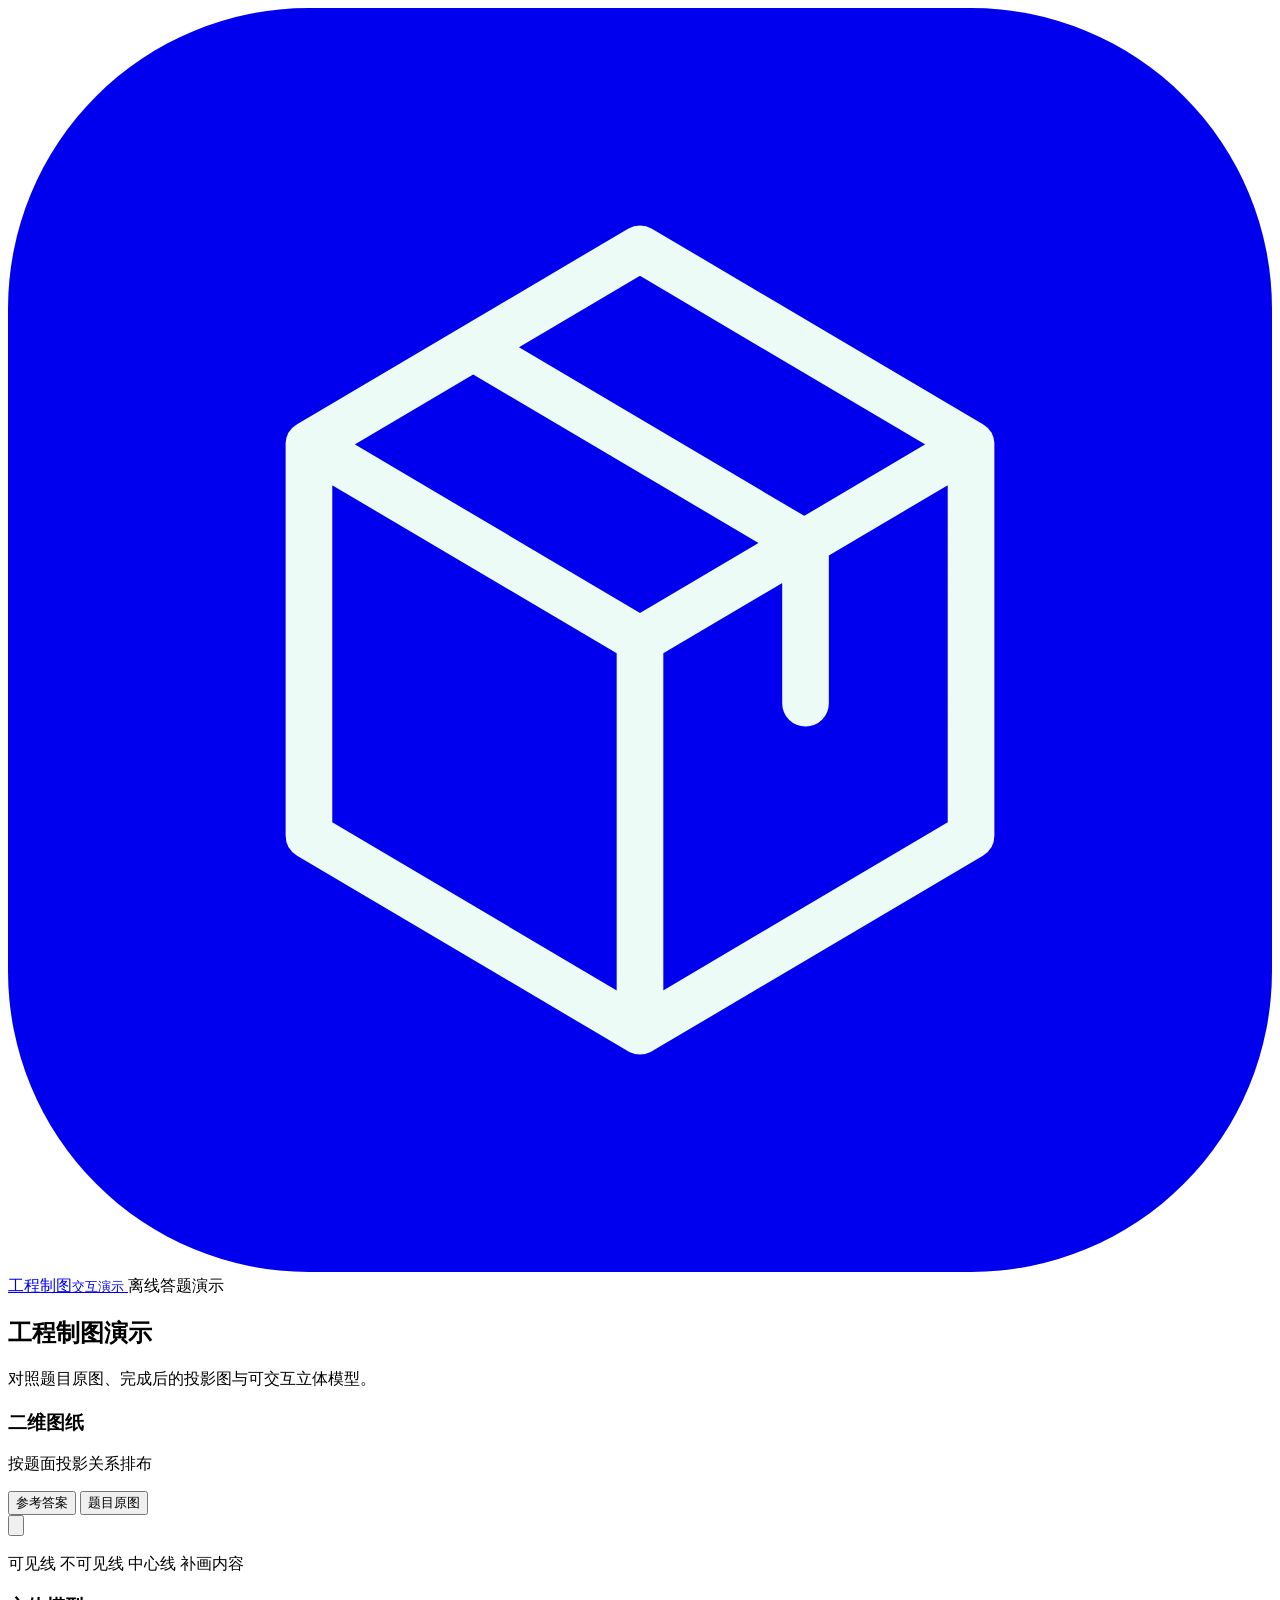
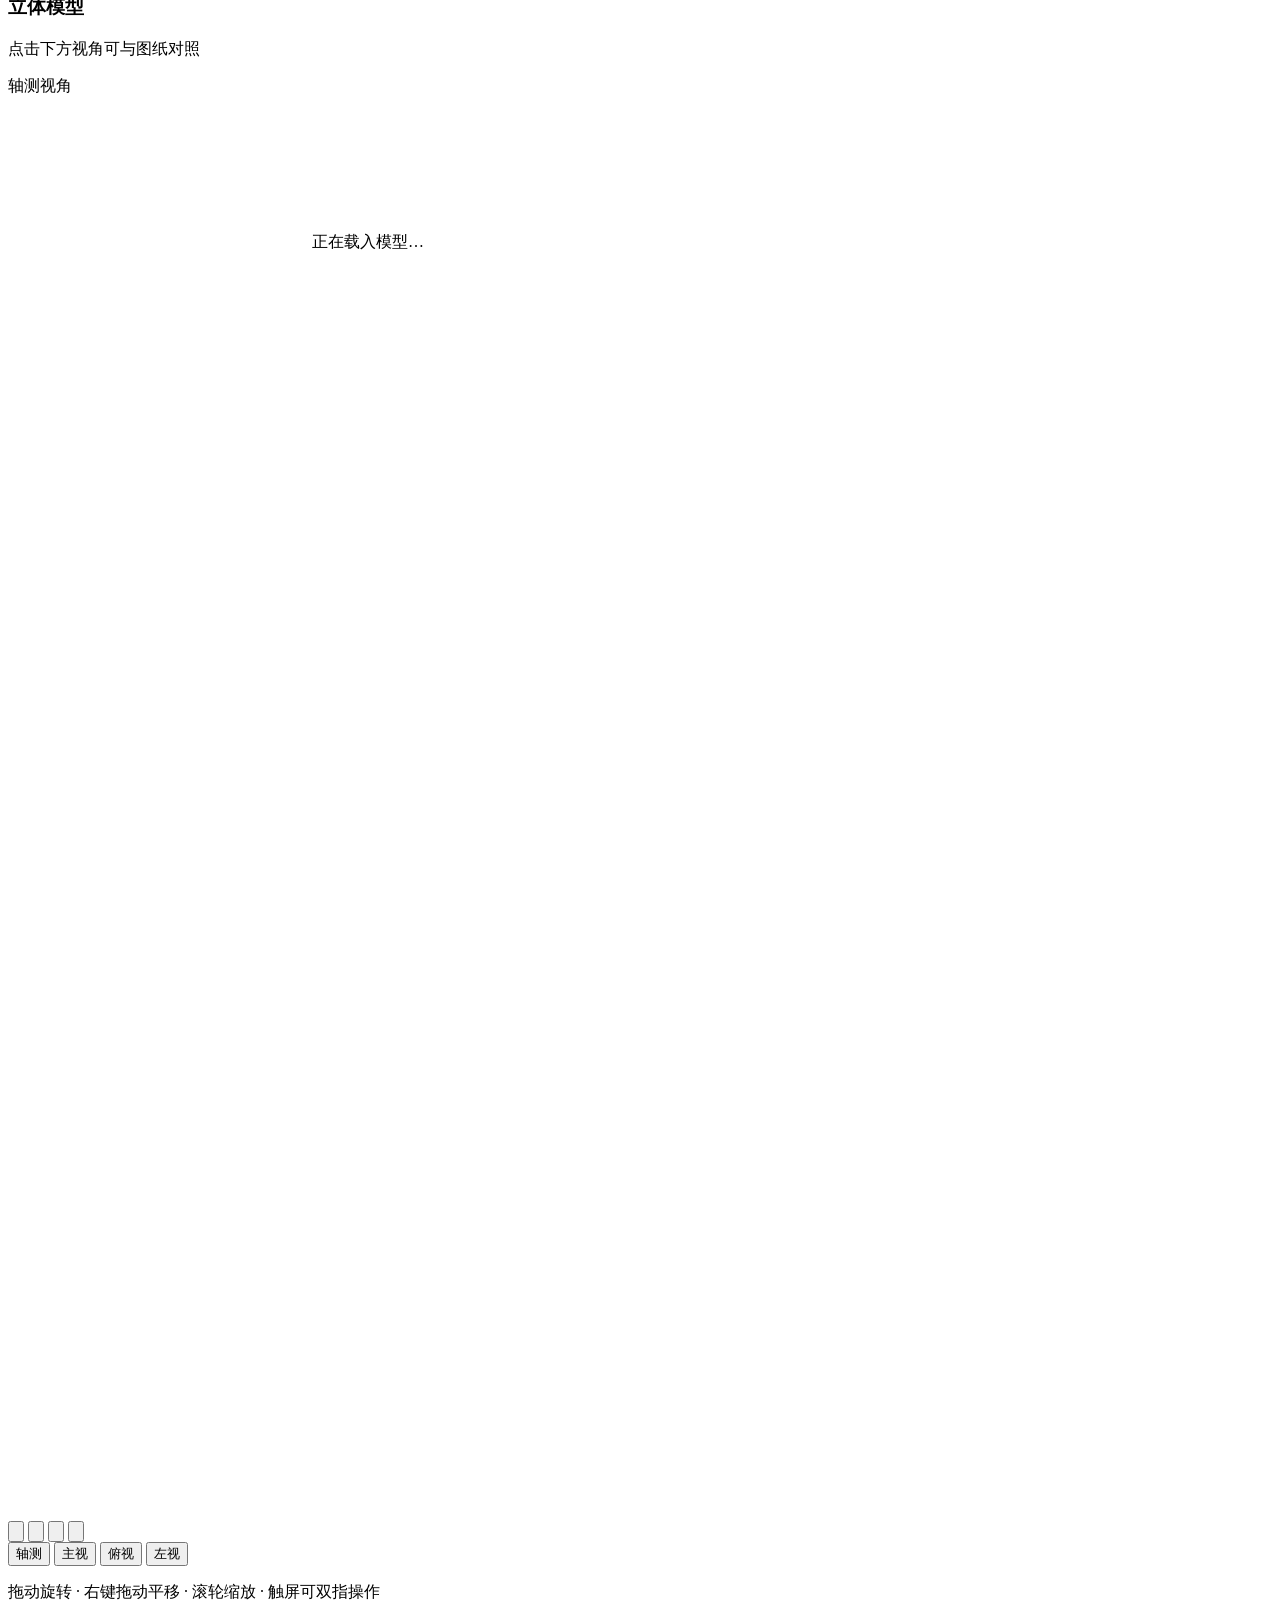
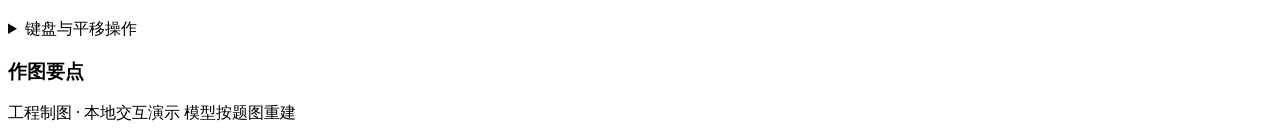
<file: .agents/skills/engineering-drawing-3d/assets/index.html>
<!doctype html>
<html lang="zh-CN">
<head>
<meta charset="utf-8">
<meta name="viewport" content="width=device-width, initial-scale=1">
<meta name="color-scheme" content="light">
<title>工程制图 · 交互演示</title>
<style>/* INLINE_STYLE */</style>
</head>
<body>
<header class="topbar">
  <div class="top-inner">
    <a href="#q1" class="brand" aria-label="工程制图，返回第 1 题">
      <svg viewBox="0 0 42 42" aria-hidden="true"><rect width="42" height="42" rx="10" fill="currentColor"/><path d="m21 8 11 6.5v13L21 34l-11-6.5v-13l11-6.5Zm0 13v13m-11-19.5L21 21l11-6.5M15.5 11.3l11 6.5v5.3" stroke="#edfbf6" stroke-width="1.55" fill="none" stroke-linecap="round" stroke-linejoin="round"/></svg>
      <span>工程制图<span class="brand-divider"></span><small>交互演示</small></span>
    </a>
    <span class="offline"><span aria-hidden="true"></span>离线答题演示</span>
  </div>
</header>
<main>
  <section class="introduction" aria-labelledby="main-title">
    <div>
      <h1 id="main-title">工程制图演示</h1>
      <p>对照题目原图、完成后的投影图与可交互立体模型。</p>
    </div>
    <div class="source-tag"></div>
  </section>
  <nav id="questions" aria-label="选择题号"></nav>
  <section class="question" aria-labelledby="question-title">
    <header class="question-header">
      <span id="question-code" class="question-code"></span>
      <div>
        <h2 id="question-title" tabindex="-1"></h2>
        <p id="question-prompt"></p>
      </div>
    </header>
    <div class="workspace">
      <article class="panel drawing-panel" aria-labelledby="drawing-title">
        <header class="panel-header">
          <div><h3 id="drawing-title">二维图纸</h3><p>按题面投影关系排布</p></div>
          <div class="drawing-actions">
            <div class="segmented" role="group" aria-label="切换图纸">
              <button type="button" data-sheet="answer" aria-pressed="true">参考答案</button>
              <button type="button" data-sheet="source" aria-pressed="false">题目原图</button>
            </div>
            <button type="button" class="icon-button expand" id="expand-drawing" title="放大图纸" aria-label="放大图纸">
              <svg aria-hidden="true" viewBox="0 0 24 24"><path d="M9 4H4v5m11-5h5v5M4 15v5h5m11-5v5h-5"/></svg>
            </button>
          </div>
        </header>
        <div class="sheet" id="sheet">
          <div id="drawing"><img id="answer-image" alt=""></div>
          <img id="source-image" alt="" hidden>
        </div>
        <div class="legend" id="legend" aria-label="图纸线型">
          <span><i class="sample ink-sample"></i>可见线</span>
          <span><i class="sample dash-sample"></i>不可见线</span>
          <span><i class="sample chain-sample"></i>中心线</span>
          <span><i class="sample added-sample"></i><span id="added-meaning">补画内容</span></span>
        </div>
      </article>
      <article class="panel model-panel" aria-labelledby="model-title">
        <header class="panel-header">
          <div><h3 id="model-title">立体模型</h3><p>点击下方视角可与图纸对照</p></div>
          <span id="view-title" class="view-title">轴测视角</span>
        </header>
        <div class="stage" id="stage">
          <canvas id="software-canvas" aria-hidden="true" hidden></canvas>
          <canvas id="viewport" tabindex="0" aria-label="可旋转、平移和缩放的立体模型" aria-describedby="model-help">
            交互式立体模型。下方提供视角、缩放和复位按钮。
          </canvas>
          <span id="model-status" role="status">正在载入模型…</span>
          <svg id="axis" viewBox="0 0 72 72" aria-hidden="true"></svg>
          <div class="stage-tools" role="group" aria-label="缩放与平移">
            <button type="button" class="icon-button" data-zoom="1.2" title="放大" aria-label="放大模型">
              <svg aria-hidden="true" viewBox="0 0 24 24"><path d="M5 12h14M12 5v14"/></svg>
            </button>
            <button type="button" class="icon-button" data-zoom="0.833333333" title="缩小" aria-label="缩小模型">
              <svg aria-hidden="true" viewBox="0 0 24 24"><path d="M5 12h14"/></svg>
            </button>
            <button type="button" class="icon-button" id="pan" title="拖动平移" aria-label="切换平移模式" aria-pressed="false">
              <svg aria-hidden="true" viewBox="0 0 24 24"><path d="M12 3v18M3 12h18m-12-6 3-3 3 3m-6 12 3 3 3-3m-9-9-3 3 3 3m12-6 3 3-3 3"/></svg>
            </button>
            <button type="button" class="icon-button" id="reset" title="复位" aria-label="复位模型">
              <svg aria-hidden="true" viewBox="0 0 24 24"><path d="M4 11a8 8 0 1 1 2.3 6.6M4 5v6h6"/></svg>
            </button>
          </div>
        </div>
        <div class="camera-controls">
          <div class="views" role="group" aria-label="模型视角">
            <button type="button" data-view="iso" aria-pressed="true">轴测</button>
            <button type="button" data-view="front" aria-pressed="false">主视</button>
            <button type="button" data-view="top" aria-pressed="false">俯视</button>
            <button type="button" data-view="left" aria-pressed="false">左视</button>
          </div>
          <div class="sections" id="sections" role="group" aria-label="剖切模型" hidden></div>
          <p id="model-help">拖动旋转 · 右键拖动平移 · 滚轮缩放 · 触屏可双指操作</p>
          <details class="keyboard">
            <summary>键盘与平移操作</summary>
            <p>聚焦模型后，方向键旋转，Shift + 方向键平移，+ / − 缩放，0 复位。</p>
            <div class="nudge" role="group" aria-label="平移模型">
              <button type="button" data-pan="-25,0">左移</button><button type="button" data-pan="25,0">右移</button>
              <button type="button" data-pan="0,-25">上移</button><button type="button" data-pan="0,25">下移</button>
            </div>
          </details>
        </div>
      </article>
    </div>
    <section class="notes" aria-labelledby="notes-title">
      <h3 id="notes-title">作图要点</h3>
      <ol id="solution-notes"></ol>
      <p class="reading-note" id="reading-note" hidden></p>
    </section>
  </section>
  <footer>
    <span>工程制图 · 本地交互演示</span>
    <span>模型按题图重建</span>
  </footer>
</main>
<dialog id="drawing-dialog" aria-labelledby="dialog-title">
  <header class="panel-header">
    <h3 id="dialog-title">放大图纸</h3>
    <div class="dialog-actions">
      <button type="button" id="dialog-smaller" aria-label="缩小图纸">−</button>
      <button type="button" id="dialog-larger" aria-label="放大图纸">+</button>
      <form method="dialog"><button type="submit">关闭</button></form>
    </div>
  </header>
  <div id="dialog-sheet"><div id="dialog-content"></div></div>
</dialog>
<script>
const meshData = /* INLINE_MESHES */ null;
const project = /* INLINE_PROJECT */ null;
/* INLINE_VIEWER */
/* INLINE_APP */
</script>
</body>
</html>
</file>
